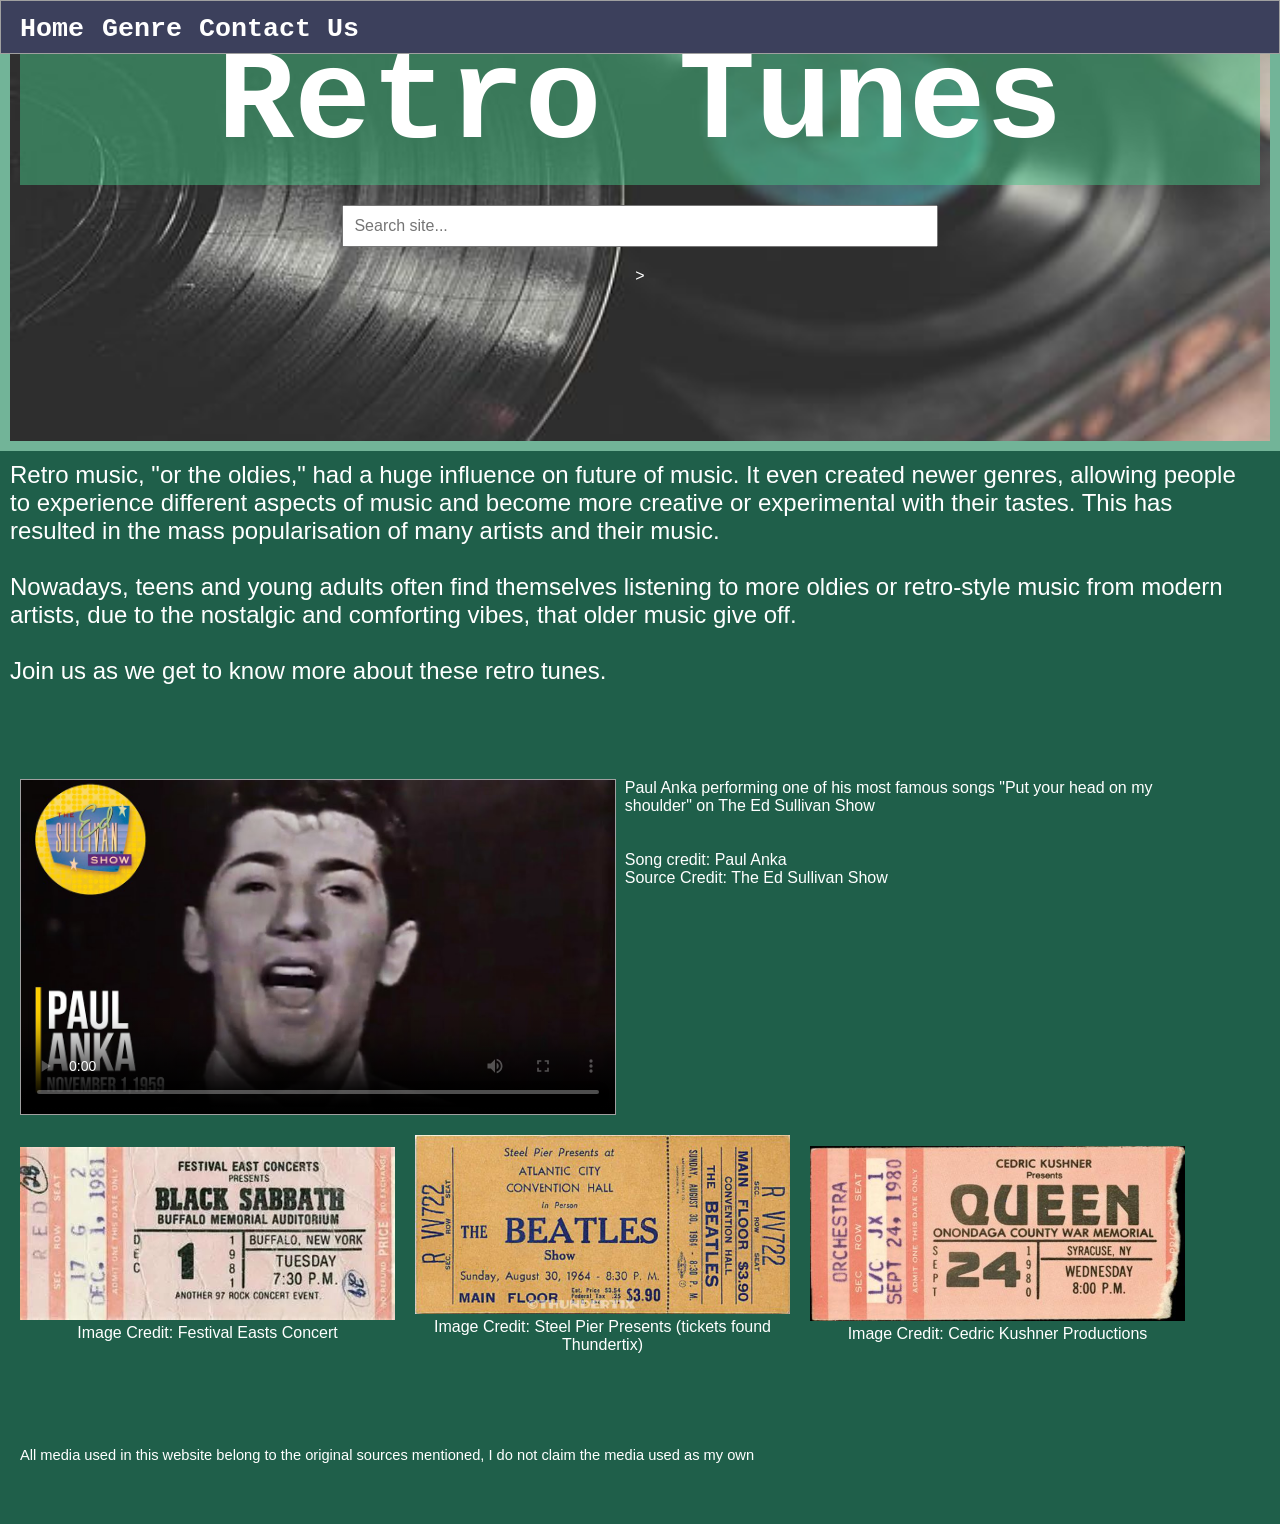
<file: index.html>
<!DOCTYPE html>
<html> 
<head>
	<meta charset="utf-8">
	<meta name="viewport" content="width=device-width, initial-scale=1">
	<meta name="generator" content="RocketCake">
<link rel="preconnect" href="https://fonts.googleapis.com">
<link rel="preconnect" href="https://fonts.gstatic.com" crossorigin>
<link href="https://fonts.googleapis.com/css2?family=BBH+Hegarty&family=Bebas+Neue&family=Sekuya&display=swap" rel="stylesheet"> 	<title></title>
	<link rel="stylesheet" type="text/css" href="index_html.css?h=b5fca931">
</head>
<body>
<div class="textstyle1">
<div id="menu_38dcaec"><div  class="menuholder1"><a href="javascript:void(0);" tabindex="-1" aria-label="&#8801;" >
	<div id="menuentry_66675b11"  class="menustyle1 menu_38dcaec_mainMenuEntry mobileEntry">
		<div class="menuentry_text1">
  <span class="textstyle2">&#8801;</span>
		</div>
	</div>
</a>
<a href="javascript:void(0);" tabindex="-1" aria-label="Home" >
	<div id="menuentry_2f04d44a"  class="menustyle2 menu_38dcaec_mainMenuEntry normalEntry">
		<div class="menuentry_text2">
  <span class="textstyle3">Home</span>
		</div>
	</div>
</a>
<a href="genre.html" style="text-decoration:none" tabindex="-1">
	<div id="menuentry_1001a78e"  class="menustyle3 menu_38dcaec_mainMenuEntry normalEntry">
		<div class="menuentry_text2">
  <span class="textstyle3">Genre</span>
		</div>
	</div>
</a>
<a href="contact_us.html" style="text-decoration:none" tabindex="-1">
	<div id="menuentry_489b3d8"  class="menustyle4 menu_38dcaec_mainMenuEntry normalEntry">
		<div class="menuentry_text2">
  <span class="textstyle3">Contact Us</span>
		</div>
	</div>
</a>

	<script type="text/javascript" src="images/wsp_menu.js"></script>
	<script type="text/javascript">
		var js_menu_38dcaec= new wsp_menu('menu_38dcaec', 'menu_38dcaec', 10, null, true, {generateAriaLabels: true, setUsefulTabIndices: true, mobileMenuIsFullscreen: true, mobileMenuCloseButtonColor: '#C8C8C8', menuPaddingUsed: 10, mobileMenuAnimations: ['fadeMenus'], closeWhenMouseOut: false} );

		js_menu_38dcaec.createMenuForItem('menuentry_66675b11', ["  <span class=\"textstyle4\">Home</span> ", 'javascript:void(0);', '',
		                                   "  <span class=\"textstyle4\">Genre</span> ", 'genre.html', '',
		                                   "  <span class=\"textstyle4\">Contact Us</span> ", 'contact_us.html', '']
		                                   , true);
		js_menu_38dcaec.createMenuForItem('menuentry_2f04d44a', []);
		js_menu_38dcaec.createMenuForItem('menuentry_1001a78e', []);
		js_menu_38dcaec.createMenuForItem('menuentry_489b3d8', []);

	</script>
</div></div><div id="container_50dff902"><div id="container_50dff902_padding" ><div class="textstyle1"><div id="container_518a40e6"><div id="container_518a40e6_padding" ><div class="textstyle1"><div id="container_588c0ec4"><div id="container_588c0ec4_padding" ><div class="textstyle5">  <span class="textstyle6">Retro Tunes</span>
</div>
</div></div></div>
<div class="textstyle5"><div id="container_78bff89b"<!DOCTYPE html>
<html lang="en">
<head>
<meta charset="UTF-8">

<style>
body {
    margin: 0;
    font-family: Arial, sans-serif;
    background-color: #1f5f4a;
    color: white;
}

/* SEARCH */
.search-box {
    text-align: center;
    margin: 20px;
}

#searchInput {
    width: 60%;
    padding: 10px;
    font-size: 16px;
}

#results {
    background: white;
    color: black;
    width: 60%;
    margin: auto;
    text-align: left;
    border-radius: 5px;
    overflow: hidden;
}

.result-item {
    padding: 10px;
    border-bottom: 1px solid #ccc;
    cursor: pointer;
}

.result-item:hover {
    background: #eee;
}

/* &#127775; DEFAULT HIGHLIGHT COLOR */
mark {
    background-color: #ffeb3b;
    color: black;
}
</style>
</head>

<body>

<div class="search-box">
<input type="text" id="searchInput" placeholder="Search site..." onkeyup="searchSite()">
<div id="results"></div>
</div>

<script>
// Helper function to remove previous highlights without modifying structural HTML tags
function clearHighlights(container) {
    const marks = container.querySelectorAll("mark");
    marks.forEach(mark => {
        const textNode = document.createTextNode(mark.textContent);
        mark.replaceWith(textNode);
    });
    // Normalize to stitch split text nodes back together
    container.normalize();
}

function searchSite() {
    let input = document.getElementById("searchInput").value.toLowerCase();
    let resultsBox = document.getElementById("results");
    
    // Target the body element to look for words to highlight
    let contentBody = document.body;

    resultsBox.innerHTML = "";
    
    // Clear any previous highlights first
    clearHighlights(contentBody);

    if (input.trim().length === 0) return;

    // &#128293; COMBINED DATA: pages + genres (All pages restored)
    let data = [
        // &#127760; SITE PAGES
        {
            name: "Home Page",
            keywords: ["home", "main", "start", "welcome", "index"],
            link: "index.html"
        },
        {
            name: "Contact Page",
            keywords: ["contact", "email", "phone", "help", "support"],
            link: "contact_us.html"
        },
        {
            name: "Genre Page",
            keywords: ["music", "info", "disco", "era", "retro"],
            link: "genre.html"
        },

        // &#127925; MUSIC GENRES
        { 
            name: "Disco", 
            keywords: [
                "dance", "party", "1970s", "club", "funky",
                "groove", "nightlife", "dj", "soul", "retro"
            ], 
            link: "genre.html#disco" 
        },
        { 
            name: "Hip Hop", 
            keywords: [
                "rap", "beats", "rhythm", "urban", "street",
                "mc", "dj", "freestyle", "trap", "lyrics", "flow"
            ], 
            link: "genre.html#hiphop" 
        },
        { 
            name: "Alternative Rock", 
            keywords: [
                "indie", "grunge", "guitar", "band", "1990s",
                "underground", "distortion", "punk", "experimental"
            ], 
            link: "genre.html#alternative" 
        }
    ];

    let words = input.split(" ").filter(w => w.trim() !== "");

    data.forEach(item => {
        let fullText = item.name.toLowerCase() + " " + item.keywords.join(" ").toLowerCase();
        let match = words.every(word => fullText.includes(word));

        if (match) {
            let div = document.createElement("div");
            div.className = "result-item";
            div.textContent = item.name;

            div.onclick = function() {
                window.location.href = item.link;
            };

            resultsBox.appendChild(div);
        }
    });

    if (resultsBox.innerHTML === "") {
        resultsBox.innerHTML = "<div class='result-item'>No results found</div>";
    }

    // &#127775; HIGHLIGHT TEXT MATCHES ON THE PAGE
    words.forEach(word => {
        let safeWord = word.replace(/[-\/\\^$*+?.()|[\]{}]/g, '\\$&');
        let regex = new RegExp(`(${safeWord})`, "gi");

        const walkTextNodes = (node) => {
            if (node.nodeType === Node.TEXT_NODE) {
                if (regex.test(node.nodeValue)) {
                    const originalText = node.nodeValue;
                    const tempSpan = document.createElement("span");
                    tempSpan.innerHTML = originalText.replace(regex, "<mark>$1</mark>");
                    
                    // Replace text node with elements cleanly
                    while (tempSpan.firstChild) {
                        node.parentNode.insertBefore(tempSpan.firstChild, node);
                    }
                    node.parentNode.removeChild(node);
                }
            } else if (
                node.nodeType === Node.ELEMENT_NODE && 
                node.tagName !== "SCRIPT" && 
                node.tagName !== "STYLE" && 
                node.tagName !== "INPUT" && 
                node.id !== "results"
            ) {
                // Safely crawl child elements recursively without redefining layout blocks
                Array.from(node.childNodes).forEach(walkTextNodes);
            }
        };

        Array.from(contentBody.childNodes).forEach(walkTextNodes);
    });
}
</script>

</body>
</html>><div id="container_78bff89b_padding" ></div></div></div>
<div style="clear:both"></div></div></div></div>
<div style="clear:both"></div></div></div><div id="container_26f900e2"><div id="container_26f900e2_padding" ><div class="textstyle1">  <span class="textstyle7">Retro music, &quot;or the oldies,&quot; had a huge influence on future of music. It even created newer genres, allowing people to experience different aspects of music and become more creative or experimental with their tastes. This has resulted in the mass popularisation of many artists and their music.&#8203;<br/><br/>Nowadays, teens and young adults often find themselves listening to more oldies or retro-style music from modern artists, due to the nostalgic and comforting vibes, that older music give off.&#8203;<br/><br/>Join us as we get to know more about these retro tunes.</span>
</div>
</div></div><div id="container_6511bd12"><div id="container_6511bd12_padding" ><div class="textstyle1"><div id="container_4813649a"><div id="container_4813649a_padding" ><div class="textstyle1"><video  id="video_7330b34f" src="images/paul_anka___put_your_head_on_my_shoulder.mp4" controls="controls"  poster="images/cover_image.jpg">
Your browser does not support the video element.
</video></div>
<div style="clear:both"></div></div></div><div id="container_278a91bc"><div id="container_278a91bc_padding" ><div class="textstyle1"><span class="textstyle8">Paul Anka performing one of his most famous songs &quot;Put your head on my shoulder&quot; on The Ed Sullivan Show<br/><br/><br/></span><span class="textstyle9">Song credit: Paul Anka <br/>Source Credit: The Ed Sullivan Show</span></div>
</div></div><div id="gallery_6568132a">
	<script type="text/javascript" src="images/wsp_gallery.js"></script>
<div class="galleryimgcontainer" ><a href="javascript:wsp_gallery.openlayer('images/blacksabbath_ticket.webp',474,218,true, 'gallery_6568132a');"><img src="images/rwb_7.jpg" id="gallery_6568132a_img1" width="474" height="218" /> </a>Image Credit: Festival Easts Concert</div><div class="galleryimgcontainer" ><a href="javascript:wsp_gallery.openlayer('images/the_beatles.jpg',1000,475,true, 'gallery_6568132a');"><img src="images/rwb_8.jpg" id="gallery_6568132a_img2" width="640" height="304" /> </a>Image Credit: Steel Pier Presents (tickets found Thundertix)</div><div class="galleryimgcontainer" ><a href="javascript:wsp_gallery.openlayer('images/queen_concert_ticket_png.png',1941,911,true, 'gallery_6568132a');"><img src="images/rwb_9.jpg" id="gallery_6568132a_img3" width="640" height="300" /> </a>Image Credit: Cedric Kushner Productions</div></div><div id="container_ade6698"><div id="container_ade6698_padding" ><div class="textstyle1">  <span class="textstyle10"><br/><br/><br/><br/>All media used in this website belong to the original sources mentioned, I do not claim the media used as my own</span>
</div>
</div></div></div>
<div style="clear:both"></div></div></div>  </div>
</body>
</html>
</file>
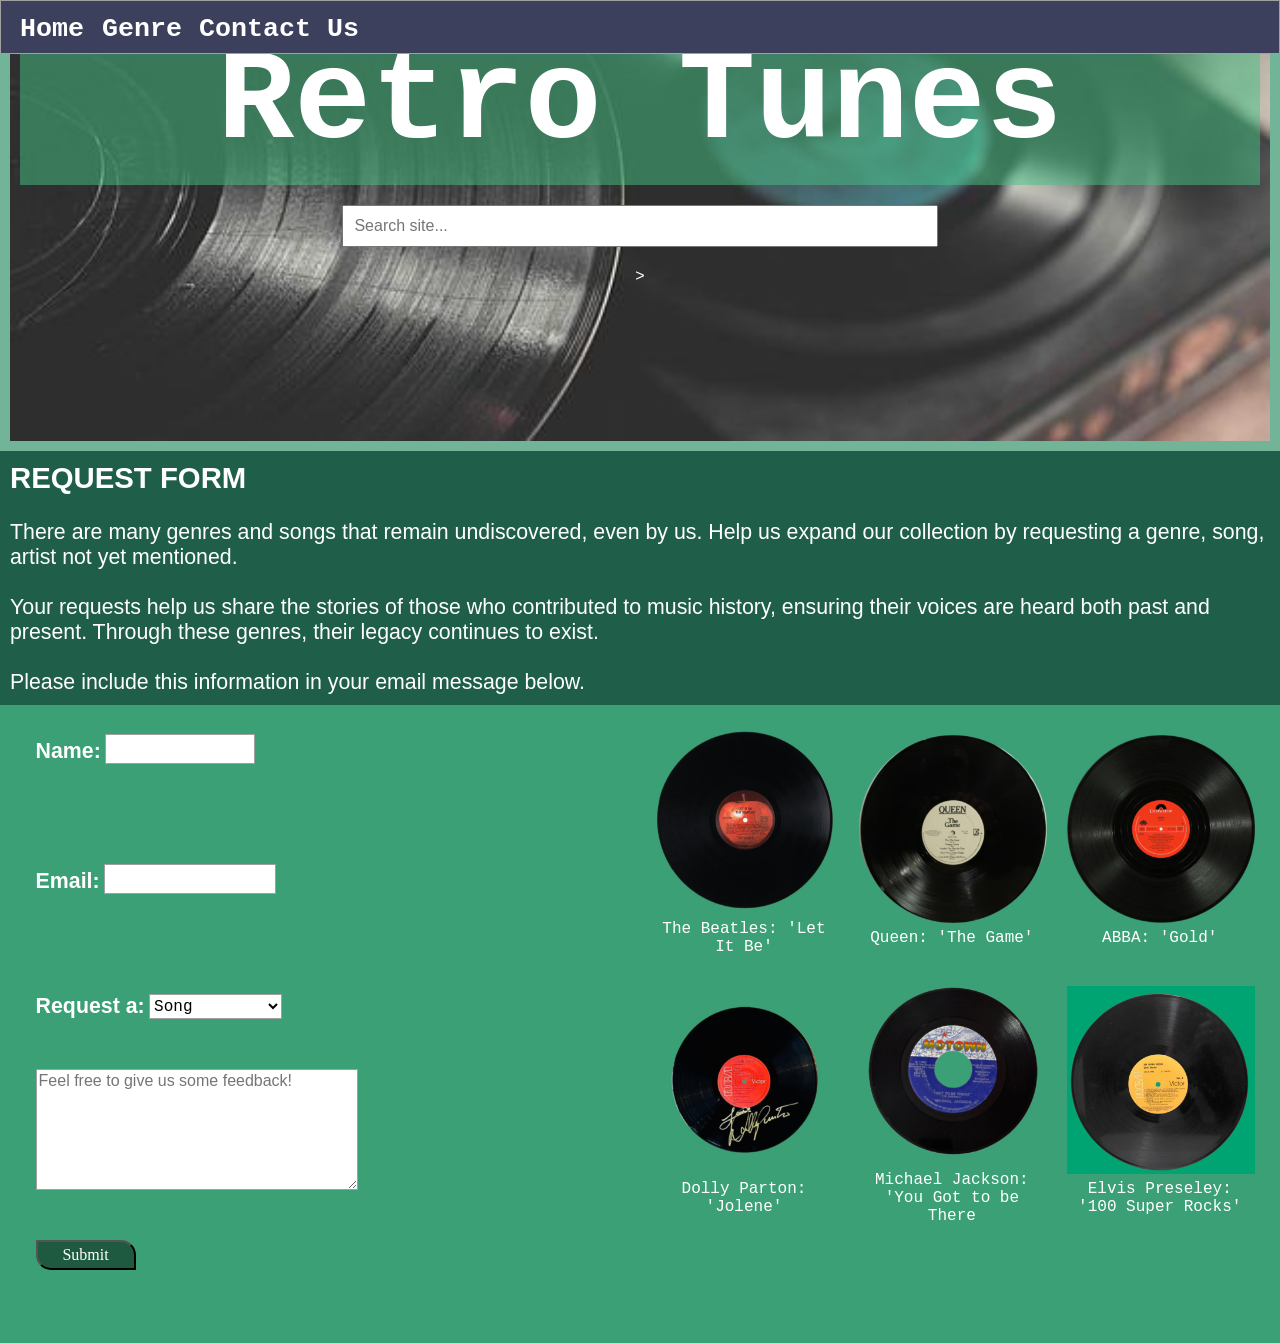
<file: contact_us.html>
<!DOCTYPE html>
<html> 
<head>
	<meta charset="utf-8">
	<meta name="viewport" content="width=device-width, initial-scale=1">
	<meta name="generator" content="RocketCake">
<link rel="preconnect" href="https://fonts.googleapis.com">
<link rel="preconnect" href="https://fonts.gstatic.com" crossorigin>
<link href="https://fonts.googleapis.com/css2?family=BBH+Hegarty&family=Bebas+Neue&family=Sekuya&display=swap" rel="stylesheet"> 	<title></title>
	<link rel="stylesheet" type="text/css" href="contact_us_html.css?h=0584242b">
</head>
<body>
<div class="textstyle1">
<div id="menu_1cc482e9"><div  class="menuholder1"><a href="javascript:void(0);" tabindex="-1" aria-label="&#8801;" >
	<div id="menuentry_343b5305"  class="menustyle1 menu_1cc482e9_mainMenuEntry mobileEntry">
		<div class="menuentry_text1">
  <span class="textstyle2">&#8801;</span>
		</div>
	</div>
</a>
<a href="index.html" style="text-decoration:none" tabindex="-1">
	<div id="menuentry_77988867"  class="menustyle2 menu_1cc482e9_mainMenuEntry normalEntry">
		<div class="menuentry_text2">
  <span class="textstyle3">Home</span>
		</div>
	</div>
</a>
<a href="genre.html" style="text-decoration:none" tabindex="-1">
	<div id="menuentry_11641a92"  class="menustyle3 menu_1cc482e9_mainMenuEntry normalEntry">
		<div class="menuentry_text2">
  <span class="textstyle3">Genre</span>
		</div>
	</div>
</a>
<a href="javascript:void(0);" tabindex="-1" aria-label="Contact Us" >
	<div id="menuentry_218b9b00"  class="menustyle4 menu_1cc482e9_mainMenuEntry normalEntry">
		<div class="menuentry_text2">
  <span class="textstyle3">Contact Us</span>
		</div>
	</div>
</a>

	<script type="text/javascript" src="images/wsp_menu.js"></script>
	<script type="text/javascript">
		var js_menu_1cc482e9= new wsp_menu('menu_1cc482e9', 'menu_1cc482e9', 10, null, true, {generateAriaLabels: true, setUsefulTabIndices: true, mobileMenuIsFullscreen: true, mobileMenuCloseButtonColor: '#C8C8C8', menuPaddingUsed: 10, mobileMenuAnimations: ['fadeMenus'], closeWhenMouseOut: false} );

		js_menu_1cc482e9.createMenuForItem('menuentry_343b5305', ["  <span class=\"textstyle4\">Home</span> ", 'index.html', '',
		                                   "  <span class=\"textstyle4\">Genre</span> ", 'genre.html', '',
		                                   "  <span class=\"textstyle4\">Contact Us</span> ", 'javascript:void(0);', '']
		                                   , true);
		js_menu_1cc482e9.createMenuForItem('menuentry_77988867', []);
		js_menu_1cc482e9.createMenuForItem('menuentry_11641a92', []);
		js_menu_1cc482e9.createMenuForItem('menuentry_218b9b00', []);

	</script>
</div></div><div id="container_23baf3ea"><div id="container_23baf3ea_padding" ><div class="textstyle1"><div id="container_70e60e76"><div id="container_70e60e76_padding" ><div class="textstyle1"><div id="container_18bafa13"><div id="container_18bafa13_padding" ><div class="textstyle5">  <span class="textstyle6">Retro Tunes</span>
</div>
</div></div></div>
<div class="textstyle5"><div id="container_5d6fd260"<!DOCTYPE html>
<html lang="en">
<head>
<meta charset="UTF-8">

<style>
body {
    margin: 0;
    font-family: Arial, sans-serif;
    background-color: #1f5f4a;
    color: white;
}

/* SEARCH */
.search-box {
    text-align: center;
    margin: 20px;
}

#searchInput {
    width: 60%;
    padding: 10px;
    font-size: 16px;
}

#results {
    background: white;
    color: black;
    width: 60%;
    margin: auto;
    text-align: left;
    border-radius: 5px;
    overflow: hidden;
}

.result-item {
    padding: 10px;
    border-bottom: 1px solid #ccc;
    cursor: pointer;
}

.result-item:hover {
    background: #eee;
}

/* &#127775; DEFAULT HIGHLIGHT COLOR */
mark {
    background-color: #ffeb3b;
    color: black;
}
</style>
</head>

<body>

<div class="search-box">
<input type="text" id="searchInput" placeholder="Search site..." onkeyup="searchSite()">
<div id="results"></div>
</div>

<script>
// Helper function to remove previous highlights without modifying structural HTML tags
function clearHighlights(container) {
    const marks = container.querySelectorAll("mark");
    marks.forEach(mark => {
        const textNode = document.createTextNode(mark.textContent);
        mark.replaceWith(textNode);
    });
    // Normalize to stitch split text nodes back together
    container.normalize();
}

function searchSite() {
    let input = document.getElementById("searchInput").value.toLowerCase();
    let resultsBox = document.getElementById("results");
    
    // Target the body element to look for words to highlight
    let contentBody = document.body;

    resultsBox.innerHTML = "";
    
    // Clear any previous highlights first
    clearHighlights(contentBody);

    if (input.trim().length === 0) return;

    // &#128293; COMBINED DATA: pages + genres (All pages restored)
    let data = [
        // &#127760; SITE PAGES
        {
            name: "Home Page",
            keywords: ["home", "main", "start", "welcome", "index"],
            link: "index.html"
        },
        {
            name: "Contact Page",
            keywords: ["contact", "email", "phone", "help", "support"],
            link: "contact_us.html"
        },
        {
            name: "Genre Page",
            keywords: ["music", "info", "disco", "era", "retro"],
            link: "genre.html"
        },

        // &#127925; MUSIC GENRES
        { 
            name: "Disco", 
            keywords: [
                "dance", "party", "1970s", "club", "funky",
                "groove", "nightlife", "dj", "soul", "retro"
            ], 
            link: "genre.html#disco" 
        },
        { 
            name: "Hip Hop", 
            keywords: [
                "rap", "beats", "rhythm", "urban", "street",
                "mc", "dj", "freestyle", "trap", "lyrics", "flow"
            ], 
            link: "genre.html#hiphop" 
        },
        { 
            name: "Alternative Rock", 
            keywords: [
                "indie", "grunge", "guitar", "band", "1990s",
                "underground", "distortion", "punk", "experimental"
            ], 
            link: "genre.html#alternative" 
        }
    ];

    let words = input.split(" ").filter(w => w.trim() !== "");

    data.forEach(item => {
        let fullText = item.name.toLowerCase() + " " + item.keywords.join(" ").toLowerCase();
        let match = words.every(word => fullText.includes(word));

        if (match) {
            let div = document.createElement("div");
            div.className = "result-item";
            div.textContent = item.name;

            div.onclick = function() {
                window.location.href = item.link;
            };

            resultsBox.appendChild(div);
        }
    });

    if (resultsBox.innerHTML === "") {
        resultsBox.innerHTML = "<div class='result-item'>No results found</div>";
    }

    // &#127775; HIGHLIGHT TEXT MATCHES ON THE PAGE
    words.forEach(word => {
        let safeWord = word.replace(/[-\/\\^$*+?.()|[\]{}]/g, '\\$&');
        let regex = new RegExp(`(${safeWord})`, "gi");

        const walkTextNodes = (node) => {
            if (node.nodeType === Node.TEXT_NODE) {
                if (regex.test(node.nodeValue)) {
                    const originalText = node.nodeValue;
                    const tempSpan = document.createElement("span");
                    tempSpan.innerHTML = originalText.replace(regex, "<mark>$1</mark>");
                    
                    // Replace text node with elements cleanly
                    while (tempSpan.firstChild) {
                        node.parentNode.insertBefore(tempSpan.firstChild, node);
                    }
                    node.parentNode.removeChild(node);
                }
            } else if (
                node.nodeType === Node.ELEMENT_NODE && 
                node.tagName !== "SCRIPT" && 
                node.tagName !== "STYLE" && 
                node.tagName !== "INPUT" && 
                node.id !== "results"
            ) {
                // Safely crawl child elements recursively without redefining layout blocks
                Array.from(node.childNodes).forEach(walkTextNodes);
            }
        };

        Array.from(contentBody.childNodes).forEach(walkTextNodes);
    });
}
</script>

</body>
</html>><div id="container_5d6fd260_padding" ></div></div></div>
<div style="clear:both"></div></div></div></div>
<div style="clear:both"></div></div></div><div id="container_3ac38fd0"><div id="container_3ac38fd0_padding" ><div class="textstyle1"><span class="textstyle7">REQUEST FORM</span><span class="textstyle8"><br/><br/>There are many genres and songs that remain undiscovered, even by us. Help us expand our collection by requesting a genre, song, artist not yet mentioned.<br/><br/>Your requests help us share the stories of those who contributed to music history, ensuring their voices are heard both past and present. Through these genres, their legacy continues to exist.<br/><br/>Please include this information in your email message below.</span></div>
</div></div>  </div>
<div class="textstyle5">
<div id="container_4beb9065"><div id="container_4beb9065_padding" ><div class="textstyle1">

<form action="https://formspree.io/f/xdaverng" method="POST" id="form_232424b1">
<div id="form_232424b1_padding" ><div class="textstyle1">  <span class="textstyle9">Name:</span>
  <span class="textstyle8"> </span>
<input type="text" value="" title="" name="Name"  id="edit_409996f1" >
<span class="textstyle8"><br/><br/><br/><br/><br/></span><span class="textstyle9">Email:</span>  <span class="textstyle8"> </span>
<input type="email" value="" title="" name="Email"  id="edit_157c0625" >
<span class="textstyle8"><br/><br/><br/><br/><br/></span><span class="textstyle9">Request a:</span>  <span class="textstyle8"> </span>
<select name="Choose" title=""  id="combo_6fc61b5" >
<option value="Song" selected="selected">Song</option>
<option value="Genre">Genre</option>
<option value="Artist">Artist </option>
<option value="Other">Other</option>
</select>
  <span class="textstyle8"><br/><br/><br/></span>
<textarea name="Message" title=""  placeholder="Feel free to give us some feedback!" cols="32" rows="6"  id="edit_78d6203e"></textarea>
  <span class="textstyle8"><br/><br/><br/></span>
<input name="Submit" type="submit" value="Submit" title=""  id="button_e386fb8" >
</div>
<div style="clear:both"></div></div></form>

<div id="gallery_27858737">
	<script type="text/javascript" src="images/wsp_gallery.js"></script>
<div class="galleryimgcontainer" ><a href="javascript:wsp_gallery.openlayer('images/the_beatles_album_.jpg',500,500,true, 'gallery_27858737');"><img src="images/rwb_1.jpg" id="gallery_27858737_img1" width="640" height="640" /> </a>The Beatles: 'Let It Be'</div><div class="galleryimgcontainer" ><a href="javascript:wsp_gallery.openlayer('images/queen_the_game.jpg',500,500,true, 'gallery_27858737');"><img src="images/rwb_2.jpg" id="gallery_27858737_img2" width="640" height="640" /> </a>Queen: 'The Game'</div><div class="galleryimgcontainer" ><a href="javascript:wsp_gallery.openlayer('images/abba___gold__greatest_hits_.jpg',500,500,true, 'gallery_27858737');"><img src="images/rwb_3.jpg" id="gallery_27858737_img3" width="640" height="640" /> </a>ABBA: 'Gold'</div><div class="galleryimgcontainer" ><a href="javascript:wsp_gallery.openlayer('images/dolly.jpg',500,500,true, 'gallery_27858737');"><img src="images/rwb_4.jpg" id="gallery_27858737_img4" width="640" height="640" /> </a>Dolly Parton: 'Jolene'</div><div class="galleryimgcontainer" ><a href="javascript:wsp_gallery.openlayer('images/michael_jackson____you_got_to_be_there_.jpg',500,500,true, 'gallery_27858737');"><img src="images/rwb_5.jpg" id="gallery_27858737_img5" width="640" height="640" /> </a>Michael Jackson: 'You Got to be There</div><div class="galleryimgcontainer" ><a href="javascript:wsp_gallery.openlayer('images/elvis_presley___100_super_rocks_.png',1280,1280,true, 'gallery_27858737');"><img src="images/rwb_6.jpg" id="gallery_27858737_img6" width="640" height="640" /> </a>Elvis Preseley: '100 Super Rocks'</div></div></div>
<div style="clear:both"></div></div></div>  </div>
</body>
</html>
</file>
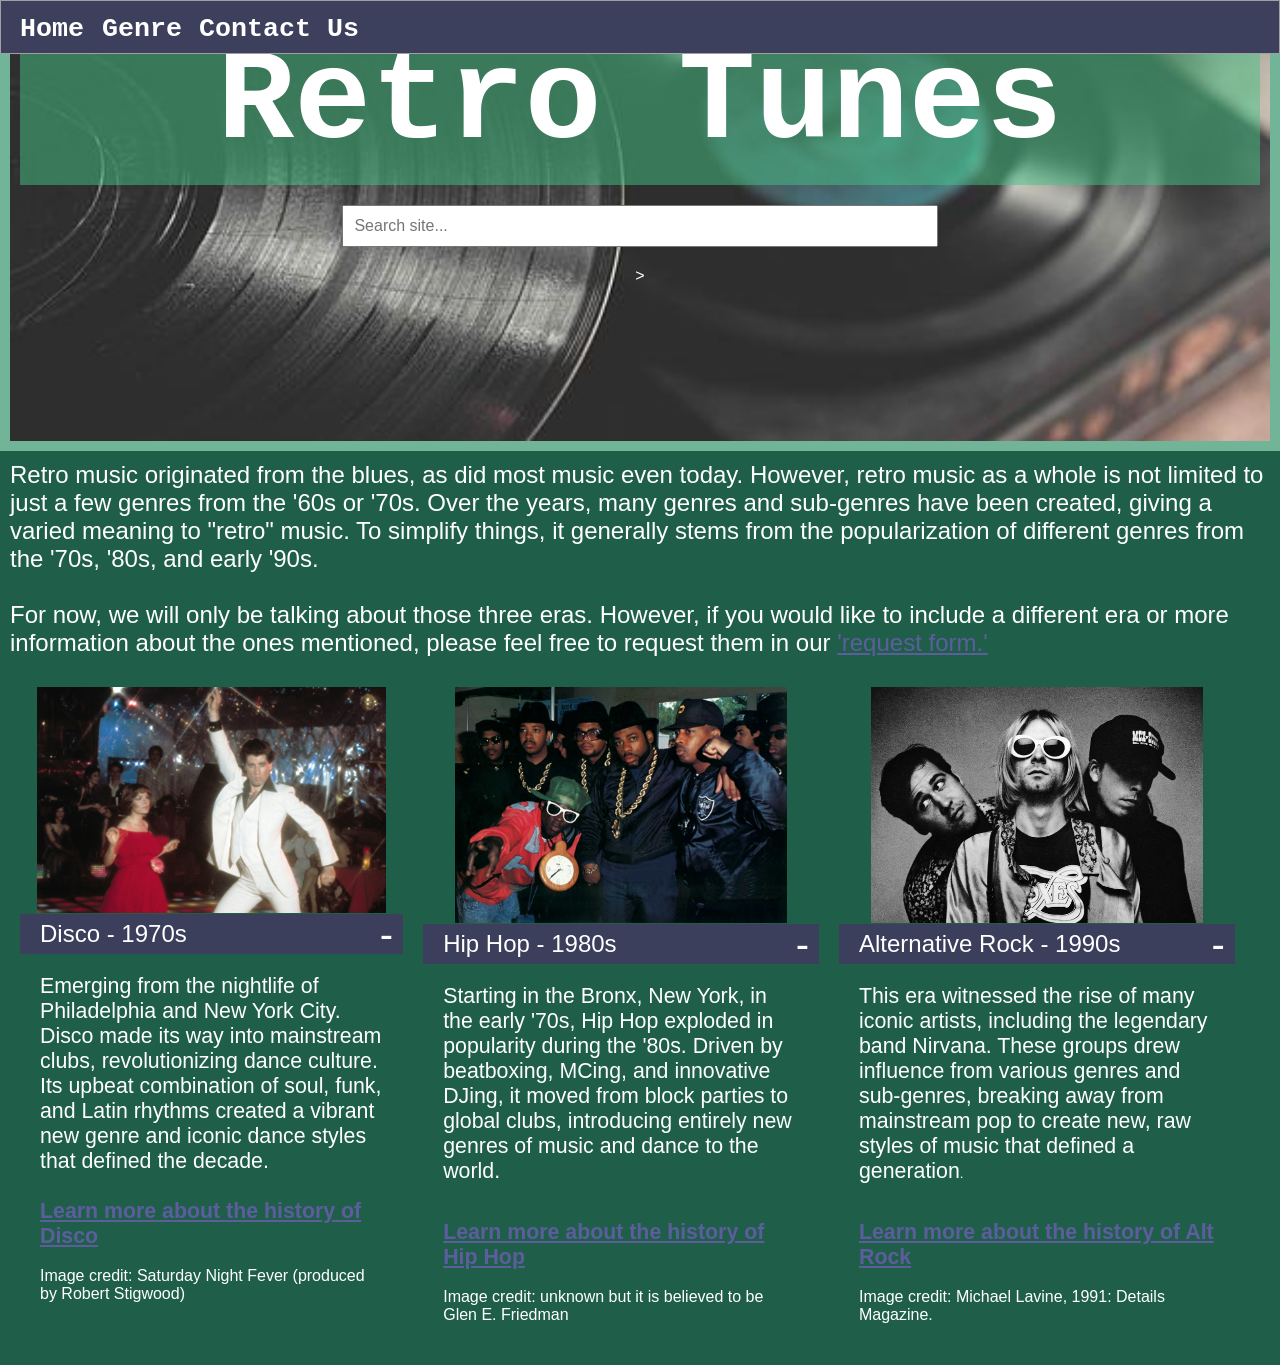
<file: genre.html>
<!DOCTYPE html>
<html> 
<head>
	<meta charset="utf-8">
	<meta name="viewport" content="width=device-width, initial-scale=1">
	<meta name="generator" content="RocketCake">
<link rel="preconnect" href="https://fonts.googleapis.com">
<link rel="preconnect" href="https://fonts.gstatic.com" crossorigin>
<link href="https://fonts.googleapis.com/css2?family=BBH+Hegarty&family=Bebas+Neue&family=Sekuya&display=swap" rel="stylesheet"> 	<title></title>
	<link rel="stylesheet" type="text/css" href="genre_html.css?h=94c9d23c">
</head>
<body>
<div class="textstyle1">
<div id="menu_5531188a"><div  class="menuholder1"><a href="javascript:void(0);" tabindex="-1" aria-label="&#8801;" >
	<div id="menuentry_1fce3f8f"  class="menustyle1 menu_5531188a_mainMenuEntry mobileEntry">
		<div class="menuentry_text1">
  <span class="textstyle2">&#8801;</span>
		</div>
	</div>
</a>
<a href="index.html" style="text-decoration:none" tabindex="-1">
	<div id="menuentry_5cbd2978"  class="menustyle2 menu_5531188a_mainMenuEntry normalEntry">
		<div class="menuentry_text2">
  <span class="textstyle3">Home</span>
		</div>
	</div>
</a>
<a href="javascript:void(0);" tabindex="-1" aria-label="Genre" >
	<div id="menuentry_5640478c"  class="menustyle3 menu_5531188a_mainMenuEntry normalEntry">
		<div class="menuentry_text2">
  <span class="textstyle3">Genre</span>
		</div>
	</div>
</a>
<a href="contact_us.html" style="text-decoration:none" tabindex="-1">
	<div id="menuentry_76c03d5e"  class="menustyle4 menu_5531188a_mainMenuEntry normalEntry">
		<div class="menuentry_text2">
  <span class="textstyle3">Contact Us</span>
		</div>
	</div>
</a>

	<script type="text/javascript" src="images/wsp_menu.js"></script>
	<script type="text/javascript">
		var js_menu_5531188a= new wsp_menu('menu_5531188a', 'menu_5531188a', 10, null, true, {generateAriaLabels: true, setUsefulTabIndices: true, mobileMenuIsFullscreen: true, mobileMenuCloseButtonColor: '#C8C8C8', menuPaddingUsed: 10, mobileMenuAnimations: ['fadeMenus'], closeWhenMouseOut: false} );

		js_menu_5531188a.createMenuForItem('menuentry_1fce3f8f', ["  <span class=\"textstyle4\">Home</span> ", 'index.html', '',
		                                   "  <span class=\"textstyle4\">Genre</span> ", 'javascript:void(0);', '',
		                                   "  <span class=\"textstyle4\">Contact Us</span> ", 'contact_us.html', '']
		                                   , true);
		js_menu_5531188a.createMenuForItem('menuentry_5cbd2978', []);
		js_menu_5531188a.createMenuForItem('menuentry_5640478c', []);
		js_menu_5531188a.createMenuForItem('menuentry_76c03d5e', []);

	</script>
</div></div><div id="container_d65920a"><div id="container_d65920a_padding" ><div class="textstyle1"><div id="container_75018b1a"><div id="container_75018b1a_padding" ><div class="textstyle1"><div id="container_79dff3b4"><div id="container_79dff3b4_padding" ><div class="textstyle5">  <span class="textstyle6">Retro Tunes</span>
</div>
</div></div></div>
<div class="textstyle5"><div id="container_6b0a0558"<!DOCTYPE html>
<html lang="en">
<head>
<meta charset="UTF-8">

<style>
body {
    margin: 0;
    font-family: Arial, sans-serif;
    background-color: #1f5f4a;
    color: white;
}

/* SEARCH */
.search-box {
    text-align: center;
    margin: 20px;
}

#searchInput {
    width: 60%;
    padding: 10px;
    font-size: 16px;
}

#results {
    background: white;
    color: black;
    width: 60%;
    margin: auto;
    text-align: left;
    border-radius: 5px;
    overflow: hidden;
}

.result-item {
    padding: 10px;
    border-bottom: 1px solid #ccc;
    cursor: pointer;
}

.result-item:hover {
    background: #eee;
}

/* &#127775; DEFAULT HIGHLIGHT COLOR */
mark {
    background-color: #ffeb3b;
    color: black;
}
</style>
</head>

<body>

<div class="search-box">
<input type="text" id="searchInput" placeholder="Search site..." onkeyup="searchSite()">
<div id="results"></div>
</div>

<script>
// Helper function to remove previous highlights without modifying structural HTML tags
function clearHighlights(container) {
    const marks = container.querySelectorAll("mark");
    marks.forEach(mark => {
        const textNode = document.createTextNode(mark.textContent);
        mark.replaceWith(textNode);
    });
    // Normalize to stitch split text nodes back together
    container.normalize();
}

function searchSite() {
    let input = document.getElementById("searchInput").value.toLowerCase();
    let resultsBox = document.getElementById("results");
    
    // Target the body element to look for words to highlight
    let contentBody = document.body;

    resultsBox.innerHTML = "";
    
    // Clear any previous highlights first
    clearHighlights(contentBody);

    if (input.trim().length === 0) return;

    // &#128293; COMBINED DATA: pages + genres (All pages restored)
    let data = [
        // &#127760; SITE PAGES
        {
            name: "Home Page",
            keywords: ["home", "main", "start", "welcome", "index"],
            link: "index.html"
        },
        {
            name: "Contact Page",
            keywords: ["contact", "email", "phone", "help", "support"],
            link: "contact_us.html"
        },
        {
            name: "Genre Page",
            keywords: ["music", "info", "disco", "era", "retro"],
            link: "genre.html"
        },

        // &#127925; MUSIC GENRES
        { 
            name: "Disco", 
            keywords: [
                "dance", "party", "1970s", "club", "funky",
                "groove", "nightlife", "dj", "soul", "retro"
            ], 
            link: "genre.html#disco" 
        },
        { 
            name: "Hip Hop", 
            keywords: [
                "rap", "beats", "rhythm", "urban", "street",
                "mc", "dj", "freestyle", "trap", "lyrics", "flow"
            ], 
            link: "genre.html#hiphop" 
        },
        { 
            name: "Alternative Rock", 
            keywords: [
                "indie", "grunge", "guitar", "band", "1990s",
                "underground", "distortion", "punk", "experimental"
            ], 
            link: "genre.html#alternative" 
        }
    ];

    let words = input.split(" ").filter(w => w.trim() !== "");

    data.forEach(item => {
        let fullText = item.name.toLowerCase() + " " + item.keywords.join(" ").toLowerCase();
        let match = words.every(word => fullText.includes(word));

        if (match) {
            let div = document.createElement("div");
            div.className = "result-item";
            div.textContent = item.name;

            div.onclick = function() {
                window.location.href = item.link;
            };

            resultsBox.appendChild(div);
        }
    });

    if (resultsBox.innerHTML === "") {
        resultsBox.innerHTML = "<div class='result-item'>No results found</div>";
    }

    // &#127775; HIGHLIGHT TEXT MATCHES ON THE PAGE
    words.forEach(word => {
        let safeWord = word.replace(/[-\/\\^$*+?.()|[\]{}]/g, '\\$&');
        let regex = new RegExp(`(${safeWord})`, "gi");

        const walkTextNodes = (node) => {
            if (node.nodeType === Node.TEXT_NODE) {
                if (regex.test(node.nodeValue)) {
                    const originalText = node.nodeValue;
                    const tempSpan = document.createElement("span");
                    tempSpan.innerHTML = originalText.replace(regex, "<mark>$1</mark>");
                    
                    // Replace text node with elements cleanly
                    while (tempSpan.firstChild) {
                        node.parentNode.insertBefore(tempSpan.firstChild, node);
                    }
                    node.parentNode.removeChild(node);
                }
            } else if (
                node.nodeType === Node.ELEMENT_NODE && 
                node.tagName !== "SCRIPT" && 
                node.tagName !== "STYLE" && 
                node.tagName !== "INPUT" && 
                node.id !== "results"
            ) {
                // Safely crawl child elements recursively without redefining layout blocks
                Array.from(node.childNodes).forEach(walkTextNodes);
            }
        };

        Array.from(contentBody.childNodes).forEach(walkTextNodes);
    });
}
</script>

</body>
</html>><div id="container_6b0a0558_padding" ></div></div></div>
<div style="clear:both"></div></div></div></div>
<div style="clear:both"></div></div></div><div id="container_438337b7"><div id="container_438337b7_padding" ><div class="textstyle1">  <span class="textstyle7">Retro music originated from the blues, as did most music even today. However, retro music as a whole is not limited to just a few genres from the '60s or '70s. Over the years, many genres and sub-genres have been created, giving a varied meaning to &quot;retro&quot; music. To simplify things, it generally stems from the popularization of different genres from the '70s, '80s, and early '90s.<br/><br/>For now, we will only be talking about those three eras. However, if you would like to include a different era or more information about the ones mentioned, please feel free to request them in our </span>
  <span class="textstyle7"><a href="contact_us.html">'request form.'</a></span>
</div>
</div></div><div id="container_105956d6"><div id="container_105956d6_padding" ><div class="textstyle1"><div id="container_38d296dd"><div id="container_38d296dd_padding" ><div class="textstyle1"></div>
<div class="textstyle5"><img src="images/disco.jpg" width="1800" height="1166" id="img_7e4f3457" alt="" title="" /></div>
<div class="textstyle1"><div class="wsp_accordion" id="elem_3a687b5a"  style="vertical-align: top; position:relative; display: inline-block; margin:1px 0px 1px 0px; width:100%; height:182px; background:none; background:none;  height: auto;" >
<button class="wsp_accordionButton" id="elem_3a687b5a_button" >
Disco - 1970s
<span class="wsp_accordionButtonIndicator" style="position: absolute; right: 10px; top: 50%; transform: translateY(-50%); font-size:30pt" ></span>
</button><div class="wsp_accordionContent" id="elem_3a687b5a_content" >
<div class="wsp_accordionContentPadding" id="elem_3a687b5a_contentPadding" >
<div id="text_27fdaa10"><div id="text_27fdaa10_padding" ><div class="textstyle1"><span class="textstyle8">Emerging from the nightlife of Philadelphia and New York City. Disco made its way into mainstream clubs, revolutionizing dance culture. Its upbeat combination of soul, funk, and Latin rhythms created a vibrant new genre and iconic dance styles that defined the decade.<br/></span><span class="textstyle9"><br/></span><span class="textstyle9"><a href="https://www.pbs.org/articles/the-dazzling-daring-history-of-disco">Learn more about the history of Disco</a></span><span class="textstyle10"><br/><br/></span><span class="textstyle11">Image credit: Saturday Night Fever (produced by Robert Stigwood)</span></div>
</div></div></div></div></div><script>
var elem_3a687b5a_button_open = function()
{
   this.classList.toggle("active");
	
   var contentElm = this.nextElementSibling;
	
  if (contentElm.style.maxHeight) 
  {
      contentElm.style.maxHeight = null;
  }  
  else 
  {
     contentElm.style.maxHeight = contentElm.scrollHeight + "px";
	 	
  }
}
var elm = document.getElementById("elem_3a687b5a_button");
elm.addEventListener("click", elem_3a687b5a_button_open);
elem_3a687b5a_button_open.call(elm);</script>
</div>
<div style="clear:both"></div></div></div><div id="container_5ed68884"><div id="container_5ed68884_padding" ><div class="textstyle1"></div>
<div class="textstyle5"><img src="images/hip_hop.jpg" width="1920" height="1363" id="img_466424f6" alt="" title="" /></div>
<div class="textstyle1"><div class="wsp_accordion" id="elem_74cc30ce"  style="vertical-align: top; position:relative; display: inline-block; margin:1px 0px 1px 0px; width:100%; height:426px; background:none; background:none;  height: auto;" >
<button class="wsp_accordionButton" id="elem_74cc30ce_button" >
Hip Hop - 1980s
<span class="wsp_accordionButtonIndicator" style="position: absolute; right: 10px; top: 50%; transform: translateY(-50%); font-size:30pt" ></span>
</button><div class="wsp_accordionContent" id="elem_74cc30ce_content" >
<div class="wsp_accordionContentPadding" id="elem_74cc30ce_contentPadding" >
<div id="text_594abb12"><div id="text_594abb12_padding" ><div class="textstyle1"><span class="textstyle8">Starting in the Bronx, New York, in the early '70s, Hip Hop exploded in popularity during the '80s. Driven by beatboxing, MCing, and innovative DJing, it moved from block parties to global clubs, introducing entirely new genres of music and dance to the world.<br/></span><span class="textstyle12"><br/><br/></span><span class="textstyle9"><a href="https://www.hiphopbrunchldn.com/post/the-history-of-hip-hop-how-it-started">Learn more about the history of Hip Hop</a></span><span class="textstyle10"><br/><br/></span>  <span class="textstyle11"> Image credit: unknown but it is believed to be Glen E. Friedman</span>
</div>
</div></div></div></div></div><script>
var elem_74cc30ce_button_open = function()
{
   this.classList.toggle("active");
	
   var contentElm = this.nextElementSibling;
	
  if (contentElm.style.maxHeight) 
  {
      contentElm.style.maxHeight = null;
  }  
  else 
  {
     contentElm.style.maxHeight = contentElm.scrollHeight + "px";
	 	
  }
}
var elm = document.getElementById("elem_74cc30ce_button");
elm.addEventListener("click", elem_74cc30ce_button_open);
elem_74cc30ce_button_open.call(elm);</script>
</div>
<div style="clear:both"></div></div></div><div id="container_768882c7"><div id="container_768882c7_padding" ><div class="textstyle1"></div>
<div class="textstyle5"><img src="images/alt_rock.webp" width="1300" height="923" id="img_66981399" alt="" title="" /></div>
<div class="textstyle1"><div class="wsp_accordion" id="elem_2999867e"  style="vertical-align: top; position:relative; display: inline-block; margin:1px 0px 1px 0px; width:100%; height:181px; background:none; background:none;  height: auto;" >
<button class="wsp_accordionButton" id="elem_2999867e_button" >
Alternative Rock - 1990s
<span class="wsp_accordionButtonIndicator" style="position: absolute; right: 10px; top: 50%; transform: translateY(-50%); font-size:30pt" ></span>
</button><div class="wsp_accordionContent" id="elem_2999867e_content" >
<div class="wsp_accordionContentPadding" id="elem_2999867e_contentPadding" >
<div id="text_67883280"><div id="text_67883280_padding" ><div class="textstyle1"><span class="textstyle8">This era witnessed the rise of many iconic artists, including the legendary band Nirvana. These groups drew influence from various genres and sub-genres, breaking away from mainstream pop to create new, raw styles of music that defined a generation</span><span class="textstyle12">.<br/><br/><br/></span><span class="textstyle9"><a href="https://www.abc.net.au/listen/programs/intothemusic/nineties-rock-an-alternative-history/5888302">Learn more about the history of Alt Rock</a></span><span class="textstyle10"><br/><br/></span>  <span class="textstyle11"> Image credit: Michael Lavine, 1991: Details Magazine.</span>
</div>
</div></div></div></div></div><script>
var elem_2999867e_button_open = function()
{
   this.classList.toggle("active");
	
   var contentElm = this.nextElementSibling;
	
  if (contentElm.style.maxHeight) 
  {
      contentElm.style.maxHeight = null;
  }  
  else 
  {
     contentElm.style.maxHeight = contentElm.scrollHeight + "px";
	 	
  }
}
var elm = document.getElementById("elem_2999867e_button");
elm.addEventListener("click", elem_2999867e_button_open);
elem_2999867e_button_open.call(elm);</script>
</div>
<div style="clear:both"></div></div></div></div>
<div style="clear:both"></div></div></div>  </div>
</body>
</html>
</file>
<file: index_html.css>
a { color:#5D5D9E; } 
a:visited { color:#5D5D9E; } 
a:active { color:#5C615E; } 
a:hover { color:#B2B3B4; } 
#menu_38dcaec a { text-decoration: none; }
#menu_38dcaec_pane { background-color: #3C405C; border: 1px solid #3C405C; padding-top: 10px; padding-bottom: 10px; box-shadow: 2px 2px 6px 0px rgba(8, 8, 8, 0.784314); }
#menu_38dcaec_hr { background-color: #3C405C; height: 1px; border: none; }
#menu_38dcaec_entry { padding-left: 10px; padding-right: 10px; padding-top: 3px; padding-bottom: 3px; }
#menu_38dcaec_entry:hover { background-color: #0A0A48; color: #FFFFFF !important; }
#menu_38dcaec_entry:hover span { color:#FFFFFF !important; }
		.menu_38dcaec_mainMenuEntry { text-align: center; }
		.menu_38dcaec_mainMenuEntry:hover {	background-color:#0A0A48; }
		.menu_38dcaec_mainMenuEntry:hover span {	color:#FFFFFF !important; }
		#menu_38dcaec .mobileEntry { display: none; } 
		#menu_38dcaec .normalEntry { display: block; } 
		@media only screen and (max-width:600px) { 
			#menu_38dcaec .mobileEntry { display: block; } 
			#menu_38dcaec .normalEntry { display: none; } 
		}
#gallery_6568132a div.galleryimgcontainer { box-sizing: border-box; vertical-align: middle; display: inline-block; width: 33%; height: auto; padding: 10px; font-size:12pt; font-family:Arial, Helvetica, sans-serif; color:#FFFFFF; text-align:center;  } 
#gallery_6568132a div.galleryimgcontainer img {  width: 100%;  height: auto;  } 
@media only screen and (max-width:520px) { #gallery_6568132a div.galleryimgcontainer { width: 50%; } } 
@media only screen and (max-width:420px) { #gallery_6568132a div.galleryimgcontainer { width: 100%; } } 
 .sekuya-regular {
  font-family: "Sekuya", system-ui;
  font-weight: 400;
  font-style: normal;
} 


 .bebas-neue-regular {
  font-family: "Bebas Neue", sans-serif;
  font-weight: 400;
  font-style: normal;
} body { background-color:#1E5A40; padding:0;  margin: 0; }
.textstyle1 { text-align:left; }
#menu_38dcaec { box-sizing: border-box; vertical-align: bottom; position:relative; display: inline-block; width:100%; height:54px; text-align:left; background-color:#3C405C; border: 1px solid #A0A0A0; position: fixed; z-index: 100;  }
.menuholder1 { position: relative; overflow: hidden; width: 100%; height: 100%; }
.menustyle1 { position:absolute; width:36px; height:54px; left:10px;  }
.menuentry_text1 { position:absolute; top:0px; bottom:0px; left:0px; right:0px; margin-top:auto; margin-bottom:auto; margin-left:auto; margin-right:auto; height:32px;  }
.textstyle2 { font-size:22pt; font-family:Arial, Helvetica, sans-serif; color:#000000;  white-space: nowrap; }
.menustyle2 { position:absolute; width:82px; height:54px; left:10px;  }
.menuentry_text2 { position:absolute; top:0px; bottom:0px; left:0px; right:0px; margin-top:auto; margin-bottom:auto; margin-left:auto; margin-right:auto; height:29px;  }
.textstyle3 { font-size:20pt; font-family:'Courier New', Courier, monospace; color:#FFFFFF; font-weight:bold;  white-space: nowrap; }
.menustyle3 { position:absolute; width:98px; height:54px; left:92px;  }
.menustyle4 { position:absolute; width:176px; height:54px; left:190px;  }
.textstyle4 { font-size:12pt; font-family:Arial, Helvetica, sans-serif; color:#FFFFFF;  white-space: nowrap; }
#container_50dff902 { vertical-align: top; position:relative; display: inline-block; width:100%; min-height:150px; background-color:#72B498;  }
#container_50dff902_padding { margin: 10px; display: block;  }
#container_518a40e6 { vertical-align: top; position:relative; display: inline-block; width:100%; min-height:431px; background-color:#FFFFFF; background-image: url(images/pexels_vinyl_1845272_640.jpg); background-position:center center; background-size:cover;  }
#container_518a40e6_padding { margin: 10px; display: block;  }
#container_588c0ec4 { vertical-align: top; position:relative; display: inline-block; width:100%; min-height:150px; background-color:rgba(69, 195, 132, 0.498039);  }
#container_588c0ec4_padding { margin: 10px; display: block;  }
.textstyle5 { text-align:center; }
.textstyle6 { font-size:96pt; font-family:'Courier New', Courier, monospace; color:#FFFFFF; font-weight:bold;  }
#container_78bff89b { vertical-align: top; position:relative; display: inline-block; width:80%; min-height:150px; background:none;  }
#container_78bff89b_padding { margin: 10px; display: block;  }
#container_26f900e2 { vertical-align: top; position:relative; display: inline-block; width:99%; min-height:308px; background:none;  }
#container_26f900e2_padding { margin: 10px; display: block;  }
.textstyle7 { font-size:18pt; font-family:'Century Gothic', CenturyGothic, AppleGothic, sans-serif; color:#FFFFFF;  }
#container_6511bd12 { vertical-align: top; position:relative; display: inline-block; width:100%; min-height:150px; background:none;  }
#container_6511bd12_padding { margin: 10px; display: block;  }
#container_4813649a { vertical-align: top; position:relative; display: inline-block; width:48%; min-height:229px; background:none;  }
#container_4813649a_padding { margin: 10px; display: block;  }
#video_7330b34f { box-sizing: border-box; vertical-align: bottom; position:relative; display: inline-block; width:102%; background-color:#D1D1D1; border: 1px solid #A0A0A0;  }
#container_278a91bc { vertical-align: top; position:relative; display: inline-block; width:49%; min-height:150px; background:none;  }
#container_278a91bc_padding { margin: 10px; display: block;  }
.textstyle8 { font-size:12pt; font-family:'Century Gothic', CenturyGothic, AppleGothic, sans-serif; color:#FFFFFF;  }
.textstyle9 { font-size:12pt; font-family:Arial, Helvetica, sans-serif; color:#FFFFFF;  }
#gallery_6568132a { overflow:hidden; vertical-align: bottom; position:relative; display: inline-block; width:95%;  }
#container_ade6698 { vertical-align: top; position:relative; display: inline-block; width:100%; min-height:150px; background:none;  }
#container_ade6698_padding { margin: 10px; display: block;  }
.textstyle10 { font-size:11pt; font-family:Arial, Helvetica, sans-serif; color:#FFFFFF;  }
@media only screen and (max-width: 400px)
{
		#container_4813649a { width:100%;  }
		#container_278a91bc { width:100%;  }
}
</file>
<file: contact_us_html.css>
a { color:#5D5D9E; } 
a:visited { color:#5D5D9E; } 
a:active { color:#5C615E; } 
a:hover { color:#B2B3B4; } 
#menu_1cc482e9 a { text-decoration: none; }
#menu_1cc482e9_pane { background-color: #3C405C; border: 1px solid #3C405C; padding-top: 10px; padding-bottom: 10px; box-shadow: 2px 2px 6px 0px rgba(8, 8, 8, 0.784314); }
#menu_1cc482e9_hr { background-color: #3C405C; height: 1px; border: none; }
#menu_1cc482e9_entry { padding-left: 10px; padding-right: 10px; padding-top: 3px; padding-bottom: 3px; }
#menu_1cc482e9_entry:hover { background-color: #0A0A48; color: #FFFFFF !important; }
#menu_1cc482e9_entry:hover span { color:#FFFFFF !important; }
		.menu_1cc482e9_mainMenuEntry { text-align: center; }
		.menu_1cc482e9_mainMenuEntry:hover {	background-color:#0A0A48; }
		.menu_1cc482e9_mainMenuEntry:hover span {	color:#FFFFFF !important; }
		#menu_1cc482e9 .mobileEntry { display: none; } 
		#menu_1cc482e9 .normalEntry { display: block; } 
		@media only screen and (max-width:600px) { 
			#menu_1cc482e9 .mobileEntry { display: block; } 
			#menu_1cc482e9 .normalEntry { display: none; } 
		}
#button_e386fb8 { vertical-align: bottom; border-radius: 0px 15px 0px 15px; position:relative; display: inline-block; width:100px; height:30px; background-color:#1E5A40;  }
#button_e386fb8:hover { background-color:#45C384;  }
#button_e386fb8:hover { color:#FFFFFF; }
#gallery_27858737 div.galleryimgcontainer { box-sizing: border-box; vertical-align: middle; display: inline-block; width: 33%; height: auto; padding: 10px; font-size:12pt; font-family:'Courier New', Courier, monospace; color:#FFFFFF; text-align:center;  } 
#gallery_27858737 div.galleryimgcontainer img {  width: 100%;  height: auto;  } 
@media only screen and (max-width:420px) { #gallery_27858737 div.galleryimgcontainer { width: 50%; } } 
@media only screen and (max-width:420px) { #gallery_27858737 div.galleryimgcontainer { width: 100%; } } 
#gallery_27858737 img{  border: 1px solid transparent; } 
#gallery_27858737 img:hover{ border: 1px solid #1E5A40 !important; } 
 .sekuya-regular {
  font-family: "Sekuya", system-ui;
  font-weight: 400;
  font-style: normal;
} 


 .bebas-neue-regular {
  font-family: "Bebas Neue", sans-serif;
  font-weight: 400;
  font-style: normal;
} body { background-color:#1E5A40; padding:0;  margin: 0; }
.textstyle1 { text-align:left; }
#menu_1cc482e9 { box-sizing: border-box; vertical-align: bottom; position:relative; display: inline-block; width:100%; height:54px; text-align:left; background-color:#3C405C; border: 1px solid #A0A0A0; position: fixed; z-index: 100;  }
.menuholder1 { position: relative; overflow: hidden; width: 100%; height: 100%; }
.menustyle1 { position:absolute; width:36px; height:54px; left:10px;  }
.menuentry_text1 { position:absolute; top:0px; bottom:0px; left:0px; right:0px; margin-top:auto; margin-bottom:auto; margin-left:auto; margin-right:auto; height:32px;  }
.textstyle2 { font-size:22pt; font-family:Arial, Helvetica, sans-serif; color:#000000;  white-space: nowrap; }
.menustyle2 { position:absolute; width:82px; height:54px; left:10px;  }
.menuentry_text2 { position:absolute; top:0px; bottom:0px; left:0px; right:0px; margin-top:auto; margin-bottom:auto; margin-left:auto; margin-right:auto; height:29px;  }
.textstyle3 { font-size:20pt; font-family:'Courier New', Courier, monospace; color:#FFFFFF; font-weight:bold;  white-space: nowrap; }
.menustyle3 { position:absolute; width:98px; height:54px; left:92px;  }
.menustyle4 { position:absolute; width:176px; height:54px; left:190px;  }
.textstyle4 { font-size:12pt; font-family:Arial, Helvetica, sans-serif; color:#FFFFFF;  white-space: nowrap; }
#container_23baf3ea { vertical-align: top; position:relative; display: inline-block; width:100%; min-height:150px; background-color:#72B498;  }
#container_23baf3ea_padding { margin: 10px; display: block;  }
#container_70e60e76 { vertical-align: top; position:relative; display: inline-block; width:100%; min-height:431px; background-color:#FFFFFF; background-image: url(images/pexels_vinyl_1845272_640.jpg); background-position:center center; background-size:cover;  }
#container_70e60e76_padding { margin: 10px; display: block;  }
#container_18bafa13 { vertical-align: top; position:relative; display: inline-block; width:100%; min-height:150px; background-color:rgba(69, 195, 132, 0.498039);  }
#container_18bafa13_padding { margin: 10px; display: block;  }
.textstyle5 { text-align:center; }
.textstyle6 { font-size:96pt; font-family:'Courier New', Courier, monospace; color:#FFFFFF; font-weight:bold;  }
#container_5d6fd260 { vertical-align: top; position:relative; display: inline-block; width:80%; min-height:150px; background:none;  }
#container_5d6fd260_padding { margin: 10px; display: block;  }
#container_3ac38fd0 { vertical-align: top; position:relative; display: inline-block; width:100%; min-height:150px; background:none;  }
#container_3ac38fd0_padding { margin: 10px; display: block;  }
.textstyle7 { font-size:22pt; font-family:'Century Gothic', CenturyGothic, AppleGothic, sans-serif; color:#FFFFFF; font-weight:bold;  }
.textstyle8 { font-size:16pt; font-family:'Century Gothic', CenturyGothic, AppleGothic, sans-serif; color:#FFFFFF;  }
#container_4beb9065 { vertical-align: top; position:relative; display: inline-block; width:100%; min-height:638px; background-color:#3BA075;  }
#container_4beb9065_padding { margin: 10px; display: block;  }
#form_232424b1 { position:absolute; left:2%; top:3%; width:48%; min-height:581px; background:none;  }
#form_232424b1_padding { margin: 10px; display: block;  }
.textstyle9 { font-size:16pt; font-family:'Century Gothic', CenturyGothic, AppleGothic, sans-serif; color:#FFFFFF; font-weight:bold;  }
#edit_409996f1 { box-sizing: border-box; vertical-align: bottom; position:relative; display: inline-block; width:150px; height:30px; background-color:#FFFFFF; border: 1px solid #A0A0A0; font-size:12pt; font-family:Arial, Helvetica, sans-serif; color:#000000;  }
#edit_157c0625 { box-sizing: border-box; vertical-align: bottom; position:relative; display: inline-block; width:172px; height:30px; background-color:#FFFFFF; border: 1px solid #A0A0A0; font-size:12pt; font-family:Arial, Helvetica, sans-serif; color:#000000;  }
#combo_6fc61b5 { box-sizing: border-box; vertical-align: bottom; position:relative; display: inline-block; width:133px; height:25px; background-color:#FFFFFF; border: 1px solid #A0A0A0; font-size:12pt; font-family:'Courier New', Courier, monospace; color:#000000;  }
#edit_78d6203e { box-sizing: border-box; vertical-align: bottom; position:relative; display: inline-block; width:322px; height:121px; background-color:#FFFFFF; border: 1px solid #A0A0A0; font-size:12pt; font-family:Arial, Helvetica, sans-serif; color:#000000;  }
#button_e386fb8 { vertical-align: bottom; border-radius: 0px 15px 0px 15px; position:relative; display: inline-block; width:100px; height:30px; background-color:#1E5A40; font-size:12pt; font-family:'Palatino Linotype', 'Book Antiqua3', Palatino, serif; color:#FFFFFF;  }
#gallery_27858737 { overflow:hidden; vertical-align: top; position:relative; display: inline-block; float:right; width:50%; min-height:538px;  }
</file>
<file: genre_html.css>
a { color:#5D5D9E; } 
a:visited { color:#5D5D9E; } 
a:active { color:#5C615E; } 
a:hover { color:#B2B3B4; } 
#menu_5531188a a { text-decoration: none; }
#menu_5531188a_pane { background-color: #3C405C; border: 1px solid #3C405C; padding-top: 10px; padding-bottom: 10px; box-shadow: 2px 2px 6px 0px rgba(8, 8, 8, 0.784314); }
#menu_5531188a_hr { background-color: #3C405C; height: 1px; border: none; }
#menu_5531188a_entry { padding-left: 10px; padding-right: 10px; padding-top: 3px; padding-bottom: 3px; }
#menu_5531188a_entry:hover { background-color: #0A0A48; color: #FFFFFF !important; }
#menu_5531188a_entry:hover span { color:#FFFFFF !important; }
		.menu_5531188a_mainMenuEntry { text-align: center; }
		.menu_5531188a_mainMenuEntry:hover {	background-color:#0A0A48; }
		.menu_5531188a_mainMenuEntry:hover span {	color:#FFFFFF !important; }
		#menu_5531188a .mobileEntry { display: none; } 
		#menu_5531188a .normalEntry { display: block; } 
		@media only screen and (max-width:600px) { 
			#menu_5531188a .mobileEntry { display: block; } 
			#menu_5531188a .normalEntry { display: none; } 
		}
#elem_3a687b5a_button {  position: relative;  width:100%;  height:40px; font-size:18pt; font-family:Century Gothic, CenturyGothic, AppleGothic, sans-serif; color:#ffffff;  cursor: pointer;  background-color: #3b3f5b;  border: none;   padding-left: 20px;  outline: none;  transition: 0.4s;   vertical-align: top;   text-align: left;  } 
#elem_3a687b5a_button:hover {  background-color: #ededed; } 
#elem_3a687b5a_button *.wsp_accordionButtonIndicator:after {  content: "+"; } 
#elem_3a687b5a_button.active *.wsp_accordionButtonIndicator:after {  content: "-"; } 
#elem_3a687b5a_content {  transition: max-height 0.20000000298023224s ease-out;   max-height: 0;   overflow: hidden;   margin: 0;   padding: 0;  } 
#elem_3a687b5a_contentPadding {  margin: 5px 15px 15px 5px; } 
#elem_74cc30ce_button {  position: relative;  width:100%;  height:40px; font-size:18pt; font-family:Century Gothic, CenturyGothic, AppleGothic, sans-serif; color:#ffffff;  cursor: pointer;  background-color: #3b3f5b;  border: none;   padding-left: 20px;  outline: none;  transition: 0.4s;   vertical-align: top;   text-align: left;  } 
#elem_74cc30ce_button:hover {  background-color: #ededed; } 
#elem_74cc30ce_button *.wsp_accordionButtonIndicator:after {  content: "+"; } 
#elem_74cc30ce_button.active *.wsp_accordionButtonIndicator:after {  content: "-"; } 
#elem_74cc30ce_content {  transition: max-height 0.20000000298023224s ease-out;   max-height: 0;   overflow: hidden;   margin: 0;   padding: 0;  } 
#elem_74cc30ce_contentPadding {  margin: 5px 15px 15px 5px; } 
#elem_2999867e_button {  position: relative;  width:100%;  height:40px; font-size:18pt; font-family:Century Gothic, CenturyGothic, AppleGothic, sans-serif; color:#ffffff;  cursor: pointer;  background-color: #3b3f5b;  border: none;   padding-left: 20px;  outline: none;  transition: 0.4s;   vertical-align: top;   text-align: left;  } 
#elem_2999867e_button:hover {  background-color: #ededed; } 
#elem_2999867e_button *.wsp_accordionButtonIndicator:after {  content: "+"; } 
#elem_2999867e_button.active *.wsp_accordionButtonIndicator:after {  content: "-"; } 
#elem_2999867e_content {  transition: max-height 0.20000000298023224s ease-out;   max-height: 0;   overflow: hidden;   margin: 0;   padding: 0;  } 
#elem_2999867e_contentPadding {  margin: 5px 15px 15px 5px; } 
 .sekuya-regular {
  font-family: "Sekuya", system-ui;
  font-weight: 400;
  font-style: normal;
} 


 .bebas-neue-regular {
  font-family: "Bebas Neue", sans-serif;
  font-weight: 400;
  font-style: normal;
} body { background-color:#1E5A40; padding:0;  margin: 0; }
.textstyle1 { text-align:left; }
#menu_5531188a { box-sizing: border-box; vertical-align: bottom; position:relative; display: inline-block; width:100%; height:54px; text-align:left; background-color:#3C405C; border: 1px solid #A0A0A0; position: fixed; z-index: 100;  }
.menuholder1 { position: relative; overflow: hidden; width: 100%; height: 100%; }
.menustyle1 { position:absolute; width:36px; height:54px; left:10px;  }
.menuentry_text1 { position:absolute; top:0px; bottom:0px; left:0px; right:0px; margin-top:auto; margin-bottom:auto; margin-left:auto; margin-right:auto; height:32px;  }
.textstyle2 { font-size:22pt; font-family:Arial, Helvetica, sans-serif; color:#000000;  white-space: nowrap; }
.menustyle2 { position:absolute; width:82px; height:54px; left:10px;  }
.menuentry_text2 { position:absolute; top:0px; bottom:0px; left:0px; right:0px; margin-top:auto; margin-bottom:auto; margin-left:auto; margin-right:auto; height:29px;  }
.textstyle3 { font-size:20pt; font-family:'Courier New', Courier, monospace; color:#FFFFFF; font-weight:bold;  white-space: nowrap; }
.menustyle3 { position:absolute; width:98px; height:54px; left:92px;  }
.menustyle4 { position:absolute; width:176px; height:54px; left:190px;  }
.textstyle4 { font-size:12pt; font-family:Arial, Helvetica, sans-serif; color:#FFFFFF;  white-space: nowrap; }
#container_d65920a { vertical-align: top; position:relative; display: inline-block; width:100%; min-height:150px; background-color:#72B498;  }
#container_d65920a_padding { margin: 10px; display: block;  }
#container_75018b1a { vertical-align: top; position:relative; display: inline-block; width:100%; min-height:431px; background-color:#FFFFFF; background-image: url(images/pexels_vinyl_1845272_640.jpg); background-position:center center; background-size:cover;  }
#container_75018b1a_padding { margin: 10px; display: block;  }
#container_79dff3b4 { vertical-align: top; position:relative; display: inline-block; width:100%; min-height:150px; background-color:rgba(69, 195, 132, 0.498039);  }
#container_79dff3b4_padding { margin: 10px; display: block;  }
.textstyle5 { text-align:center; }
.textstyle6 { font-size:96pt; font-family:'Courier New', Courier, monospace; color:#FFFFFF; font-weight:bold;  }
#container_6b0a0558 { vertical-align: top; position:relative; display: inline-block; width:80%; min-height:150px; background:none;  }
#container_6b0a0558_padding { margin: 10px; display: block;  }
#container_438337b7 { vertical-align: top; position:relative; display: inline-block; width:100%; min-height:150px; background:none;  }
#container_438337b7_padding { margin: 10px; display: block;  }
.textstyle7 { font-size:18pt; font-family:'Century Gothic', CenturyGothic, AppleGothic, sans-serif; color:#FFFFFF;  }
#container_105956d6 { vertical-align: top; position:relative; display: inline-block; width:100%; min-height:150px; background:none;  }
#container_105956d6_padding { margin: 10px; display: block;  }
#container_38d296dd { vertical-align: top; position:relative; display: inline-block; width:32%; min-height:556px; background:none;  }
#container_38d296dd_padding { margin: 10px; display: block;  }
#img_7e4f3457 { vertical-align: bottom; position:relative; display: inline-block; width:91%; background:none; height:auto;  }
#text_27fdaa10 { vertical-align: bottom; position:relative; display: inline-block; width:100%; background:none;  }
#text_27fdaa10_padding { margin: 15px 5px 5px 15px; display: block;  }
.textstyle8 { font-size:16pt; font-family:'Century Gothic', CenturyGothic, AppleGothic, sans-serif; color:#FFFFFF;  }
.textstyle9 { font-size:16pt; font-family:'Century Gothic', CenturyGothic, AppleGothic, sans-serif; color:#FFFFFF; font-weight:bold;  }
.textstyle10 { font-size:12pt; font-family:Arial, Helvetica, sans-serif; color:#000000;  }
.textstyle11 { font-size:12pt; font-family:Arial, Helvetica, sans-serif; color:#FFFFFF;  }
#container_5ed68884 { vertical-align: top; position:relative; display: inline-block; width:33%; min-height:599px; background:none;  }
#container_5ed68884_padding { margin: 10px; display: block;  }
#img_466424f6 { vertical-align: bottom; position:relative; display: inline-block; width:84%; background:none; height:auto;  }
#text_594abb12 { vertical-align: bottom; position:relative; display: inline-block; width:100%; background:none;  }
#text_594abb12_padding { margin: 15px 5px 5px 15px; display: block;  }
.textstyle12 { font-size:10pt; font-family:'Century Gothic', CenturyGothic, AppleGothic, sans-serif; color:#FFFFFF;  }
#container_768882c7 { vertical-align: top; position:relative; display: inline-block; width:33%; min-height:575px; background:none;  }
#container_768882c7_padding { margin: 10px; display: block;  }
#img_66981399 { vertical-align: bottom; position:relative; display: inline-block; width:84%; background:none; height:auto;  }
#text_67883280 { vertical-align: bottom; position:relative; display: inline-block; width:100%; background:none;  }
#text_67883280_padding { margin: 15px 5px 5px 15px; display: block;  }
@media only screen and (max-width: 600px)
{
		#container_38d296dd { width:100%;  }
		#container_5ed68884 { width:100%;  }
		#container_768882c7 { width:100%;  }
}
</file>
